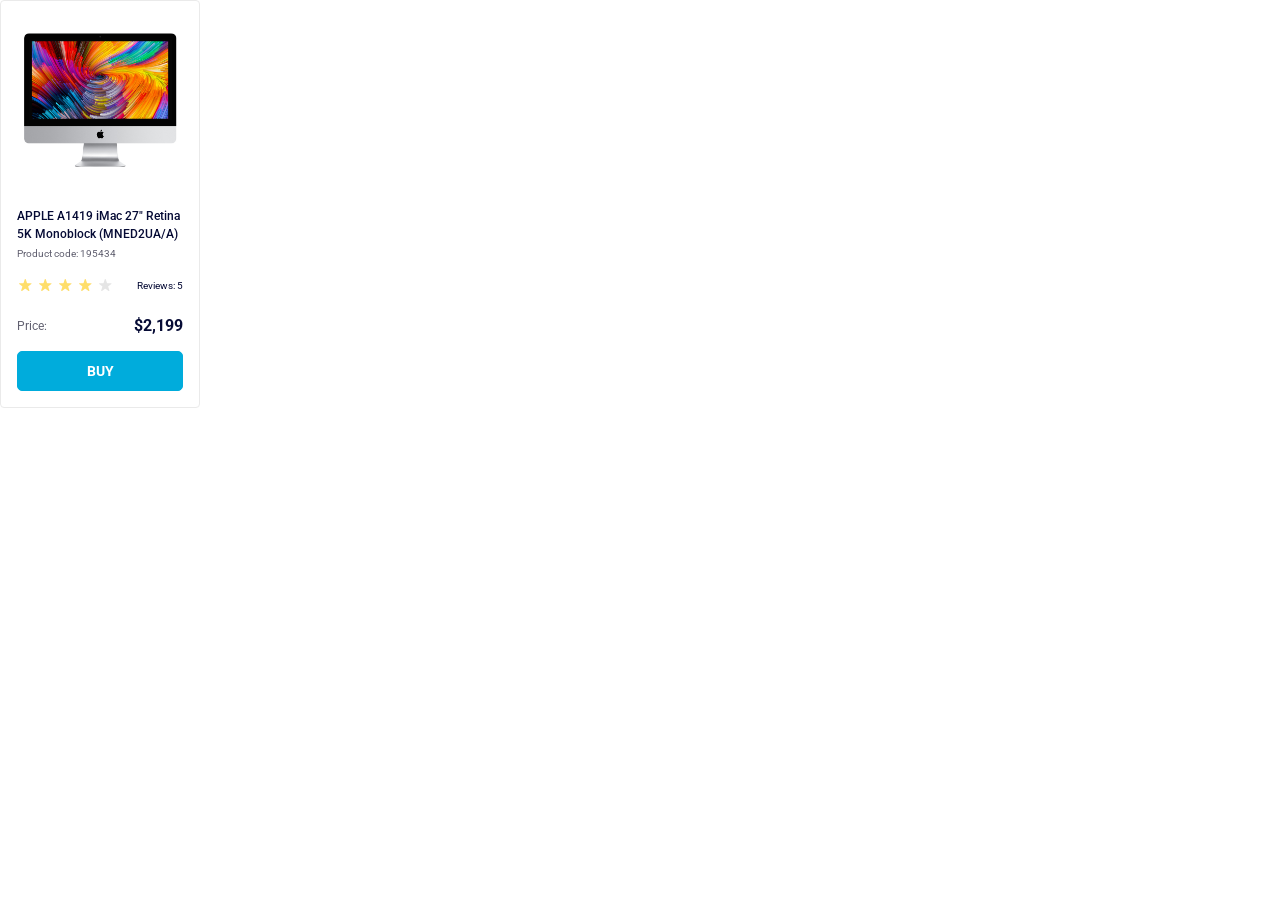
<file: index.html>
<!doctype html><html lang="en"><head><meta charset="utf-8"><meta name="viewport" content="width=device-width, initial-scale=1.0"><title>Product cards</title><link rel="preconnect" href="https://fonts.googleapis.com"><link rel="preconnect" href="https://fonts.gstatic.com" crossorigin><link href="https://fonts.googleapis.com/css2?family=Roboto:ital,wght@0,100..900;1,100..900&display=swap" rel="stylesheet"><link rel="stylesheet" href="index.4f9f0f68.css"></head><body> <article class="card" data-qa="card"> <div class="card__image-wrapper"> <img src="imac.202c52ff.jpg" alt="Apple-iMac-27" class="card__image"> </div> <h2 class="card__title"> APPLE A1419 iMac 27" Retina 5K Monoblock (MNED2UA/A) </h2> <p class="card__code">Product code: 195434</p> <div class="card__rating"> <div class="stars stars--4"> <div class="stars__star"></div> <div class="stars__star"></div> <div class="stars__star"></div> <div class="stars__star"></div> <div class="stars__star"></div> </div> <span class="card__reviews-count">Reviews: 5</span> </div> <div class="card__price-wrapper"> <span class="card__price-label">Price:</span> <span class="card__price">$2,199</span> </div> <a href="#" class="card__button" data-qa="hover"> BUY </a> </article> </body></html>
</file>
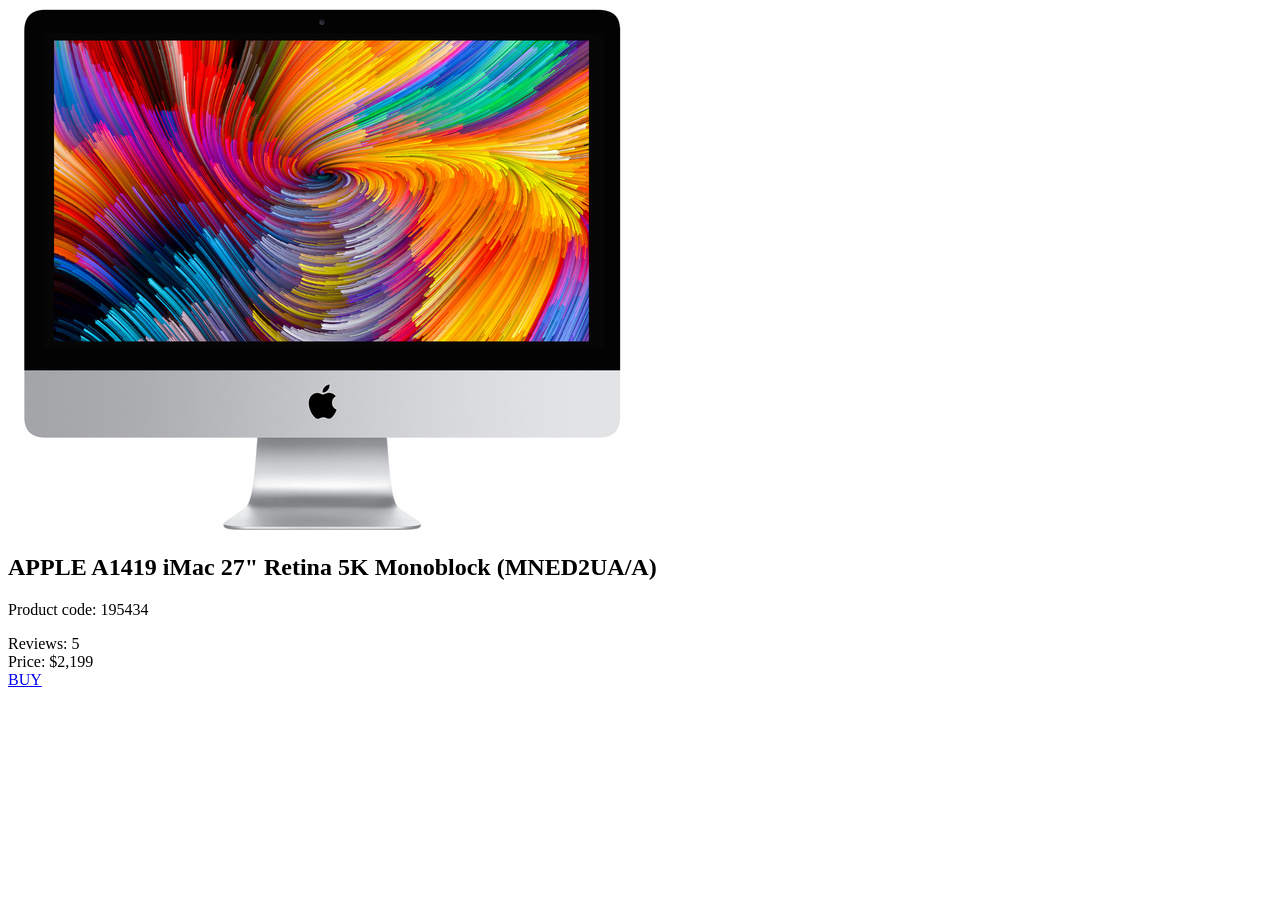
<file: src/index.html>
<!doctype html>
<html lang="en">
  <head>
    <meta charset="UTF-8" />
    <meta
      name="viewport"
      content="width=device-width, initial-scale=1.0"
    />
    <title>Product cards</title>
    <link
      rel="preconnect"
      href="https://fonts.googleapis.com"
    />
    <link
      rel="preconnect"
      href="https://fonts.gstatic.com"
      crossorigin="anonymous"
    />
    <link
      href="https://fonts.googleapis.com/css2?family=Roboto:ital,wght@0,100..900;1,100..900&display=swap"
      rel="stylesheet"
    />
    <link
      rel="stylesheet"
      href="./styles/index.scss"
    />
  </head>
  <body>
    <article
      class="card"
      data-qa="card"
    >
      <div class="card__image-wrapper">
        <img
          src="images/imac.jpg"
          alt="Apple-iMac-27"
          class="card__image"
        />
      </div>

      <h2 class="card__title">
        APPLE A1419 iMac 27" Retina 5K Monoblock (MNED2UA/A)
      </h2>
      <p class="card__code">Product code: 195434</p>

      <div class="card__rating">
        <div class="stars stars--4">
          <div class="stars__star"></div>
          <div class="stars__star"></div>
          <div class="stars__star"></div>
          <div class="stars__star"></div>
          <div class="stars__star"></div>
        </div>
        <span class="card__reviews-count">Reviews: 5</span>
      </div>

      <div class="card__price-wrapper">
        <span class="card__price-label">Price:</span>
        <span class="card__price">$2,199</span>
      </div>

      <a
        href="#"
        class="card__button"
        data-qa="hover"
      >
        BUY
      </a>
    </article>
  </body>
</html>
</file>
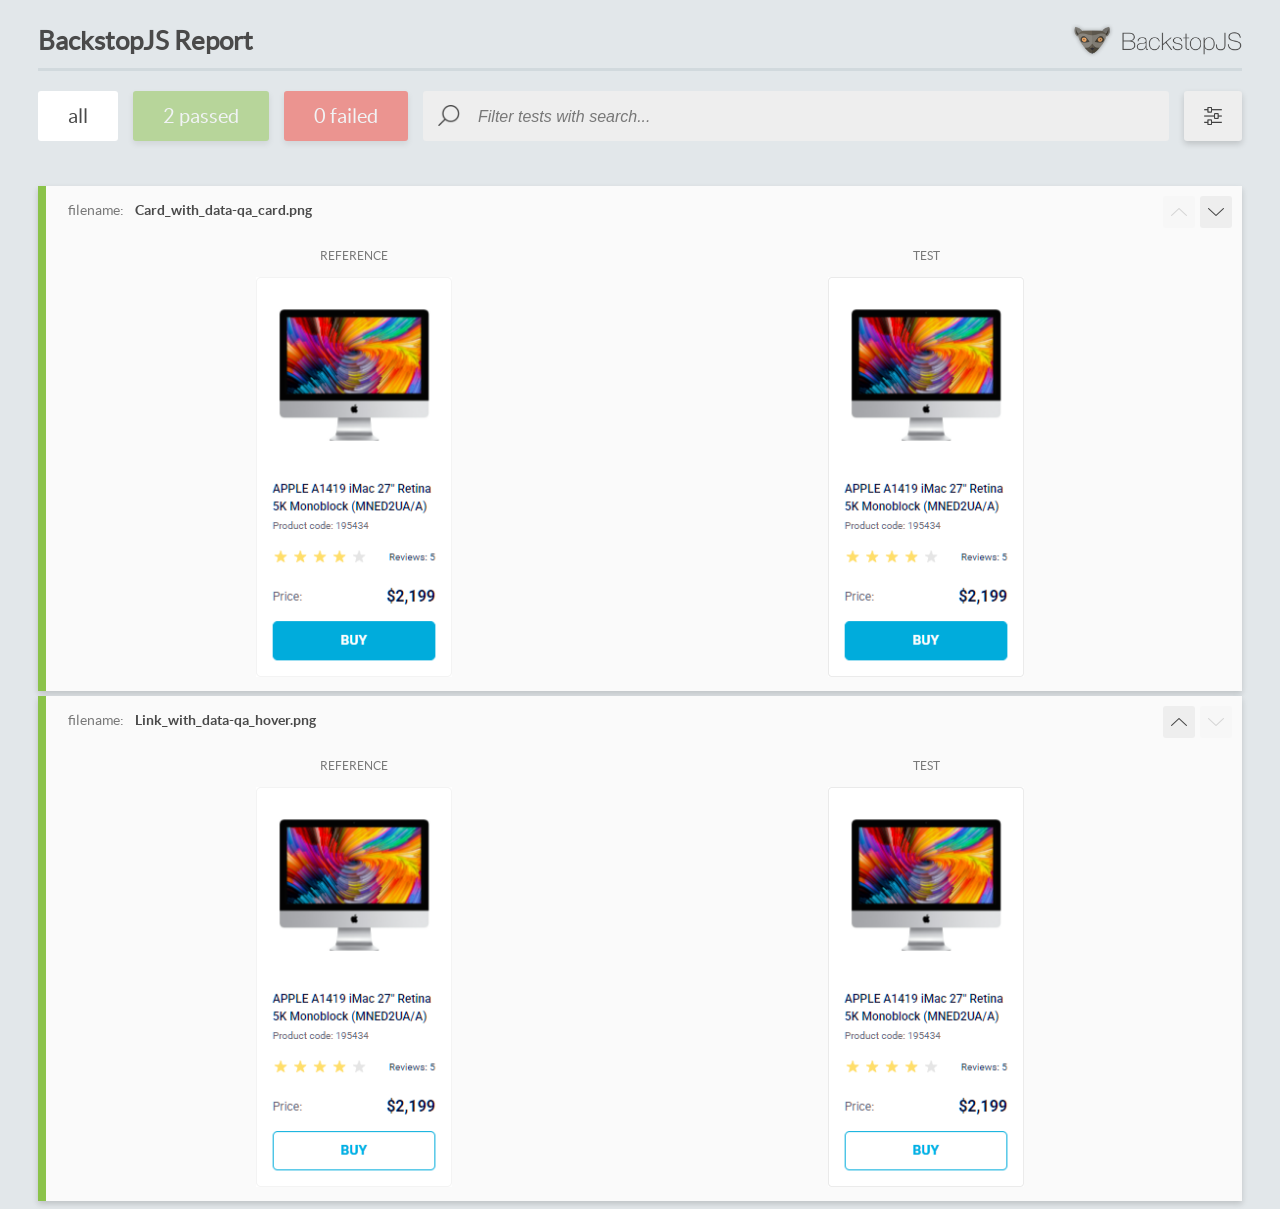
<file: report/html_report/index.html>
<!DOCTYPE html>
<html>
  <head>
    <meta charset="utf-8">
    <!-- Disable Cache -->
    <meta http-equiv="Cache-Control" content="no-cache, no-store, must-revalidate">
    <meta http-equiv="Pragma" content="no-cache">
    <meta http-equiv="Expires" content="0">

    <title>BackstopJS Report</title>

    <style>
      @font-face {
          font-family: 'latoregular';
          src: url('./assets/fonts/lato-regular-webfont.woff2') format('woff2'),
              url('./assets/fonts/lato-regular-webfont.woff') format('woff');
          font-weight: 400;
          font-style: normal;
      }
      @font-face {
          font-family: 'latobold';
          src: url('./assets/fonts/lato-bold-webfont.woff2') format('woff2'),
              url('./assets/fonts/lato-bold-webfont.woff') format('woff');
          font-weight: 700;
          font-style: normal;
      }

      .ReactModal__Body--open {
          overflow: hidden;
      }
      .ReactModal__Body--open .header {
        display: none;
      }

    </style>
  </head>
  <body style="background-color: #E2E7EA">
    <div id="root">

    </div>
    <script>
      function report (report) { // eslint-disable-line no-unused-vars
        window.tests = report;
      }
    </script>
    <script src="config.js"></script>
    <script src="index_bundle.js"></script>
  </body>
</html>
</file>
<file: index.4f9f0f68.css>
.card{box-sizing:border-box;background-color:#fff;border:1px solid #eaeaea;border-radius:4px;width:200px;padding:32px 16px 16px}.card__image-wrapper{width:160px;height:134px;margin:0 auto 40px}.card__image{width:100%;height:100%}.card__title{color:#060b35;margin-bottom:4px;font-size:12px;font-weight:500;line-height:18px}.card__code{color:#616070;margin-bottom:16px;font-size:10px;font-weight:400;line-height:14px}.card__reviews-count{color:#060b35;font-size:10px;font-weight:400;line-height:15px}.card__rating{justify-content:space-between;align-items:center;margin-bottom:24px;display:flex}.card__price-wrapper{justify-content:space-between;align-items:center;margin-bottom:16px;display:flex}.card__price-label{color:#616070;font-size:12px;font-weight:400;line-height:18px}.card__price{color:#060b35;font-size:16px;font-weight:700;line-height:18px}.card__button{text-align:center;color:#fff;box-sizing:border-box;background-color:#00acdc;border:1px solid #00acdc;border-radius:5px;width:100%;padding:11px 0;font-size:14px;font-weight:700;line-height:16px;text-decoration:none;display:block}.card__button:hover{color:#00acdc;background-color:#0000;border:1px solid #00acdc}.stars{display:flex}.stars__star{background-image:url(star.822d561e.svg);background-position:50%;background-repeat:no-repeat;width:16px;height:16px}.stars__star:not(:last-child){margin-right:4px}.stars--1 .stars__star:first-child,.stars--2 .stars__star:nth-child(-n+2),.stars--3 .stars__star:nth-child(-n+3),.stars--4 .stars__star:nth-child(-n+4),.stars--5 .stars__star:nth-child(-n+5){background-image:url(star-active.edda4c43.svg)}body,h2,p{margin:0}body{font-family:Roboto,sans-serif}
/*# sourceMappingURL=index.4f9f0f68.css.map */
</file>
